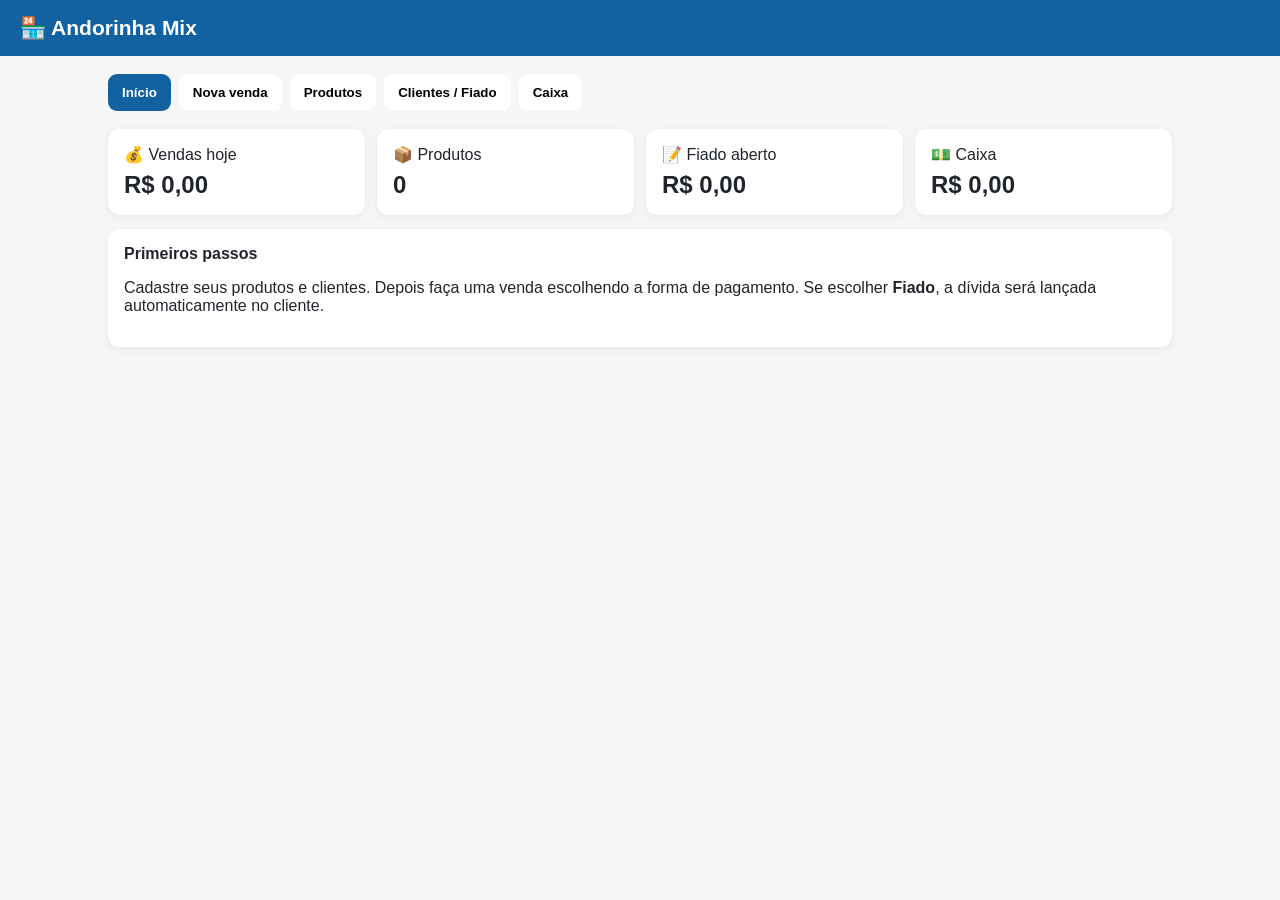
<file: Andorinha HTML.html>
<!DOCTYPE html>
<html lang="pt-BR">
<head>
<meta charset="UTF-8">
<meta name="viewport" content="width=device-width, initial-scale=1.0">
<title>Andorinha Mix - Sistema</title>
<style>
*{box-sizing:border-box}body{margin:0;font-family:Arial,sans-serif;background:#f4f6f8;color:#20252b}
header{background:#1261a0;color:white;padding:16px 20px;display:flex;justify-content:space-between;align-items:center;position:sticky;top:0;z-index:5}
header h1{margin:0;font-size:21px}.container{max-width:1100px;margin:auto;padding:18px}
nav{display:flex;gap:8px;overflow:auto;margin-bottom:18px}nav button{border:0;background:white;padding:11px 14px;border-radius:9px;cursor:pointer;font-weight:bold;white-space:nowrap}
nav button.active{background:#1261a0;color:white}
.grid{display:grid;grid-template-columns:repeat(4,1fr);gap:12px}.card{background:white;border-radius:12px;padding:16px;box-shadow:0 2px 8px #00000010}.metric{font-size:24px;font-weight:bold;margin-top:7px}
section{display:none}.visible{display:block}.row{display:flex;gap:10px;flex-wrap:wrap;margin-bottom:12px}
input,select{padding:11px;border:1px solid #d7dce1;border-radius:8px;font-size:15px;width:100%}
.field{flex:1;min-width:160px}button.primary{background:#1261a0;color:white;border:0;border-radius:8px;padding:11px 15px;font-weight:bold;cursor:pointer}
button.danger{background:#d83b3b;color:#fff;border:0;border-radius:7px;padding:7px 10px;cursor:pointer}
table{width:100%;border-collapse:collapse;background:white;border-radius:10px;overflow:hidden}th,td{text-align:left;padding:11px;border-bottom:1px solid #eee;font-size:14px}
.badge{padding:4px 8px;border-radius:20px;background:#fff0c2}.empty{padding:25px;text-align:center;color:#777}
.total{font-size:18px;font-weight:bold;text-align:right;margin:12px 0}
@media(max-width:750px){.grid{grid-template-columns:repeat(2,1fr)}header h1{font-size:18px}.container{padding:12px}th,td{padding:8px;font-size:13px}}
</style>
</head>
<body>
<header><h1>🏪 Andorinha Mix</h1><span id="clock"></span></header>
<div class="container">
<nav>
<button class="active" onclick="show('inicio',this)">Início</button>
<button onclick="show('vendas',this)">Nova venda</button>
<button onclick="show('produtos',this)">Produtos</button>
<button onclick="show('clientes',this)">Clientes / Fiado</button>
<button onclick="show('caixa',this)">Caixa</button>
</nav>

<section id="inicio" class="visible">
<div class="grid">
<div class="card">💰 Vendas hoje<div class="metric" id="mVendas">R$ 0,00</div></div>
<div class="card">📦 Produtos<div class="metric" id="mProdutos">0</div></div>
<div class="card">📝 Fiado aberto<div class="metric" id="mFiado">R$ 0,00</div></div>
<div class="card">💵 Caixa<div class="metric" id="mCaixa">R$ 0,00</div></div>
</div>
<div class="card" style="margin-top:14px"><b>Primeiros passos</b><p>Cadastre seus produtos e clientes. Depois faça uma venda escolhendo a forma de pagamento. Se escolher <b>Fiado</b>, a dívida será lançada automaticamente no cliente.</p></div>
</section>

<section id="produtos">
<div class="card"><h2>📦 Produtos</h2>
<div class="row"><div class="field"><input id="pNome" placeholder="Nome do produto"></div><div class="field"><input id="pPreco" type="number" step=".01" placeholder="Preço de venda"></div><div class="field"><input id="pEstoque" type="number" step="1" placeholder="Estoque"></div><button class="primary" onclick="addProduto()">Adicionar</button></div>
<input id="buscaProduto" oninput="renderProdutos()" placeholder="🔎 Buscar produto">
<div id="listaProdutos"></div></div>
</section>

<section id="clientes">
<div class="card"><h2>👥 Clientes / Fiado</h2>
<div class="row"><div class="field"><input id="cNome" placeholder="Nome do cliente"></div><div class="field"><input id="cTel" placeholder="Telefone"></div><div class="field"><input id="cLimite" type="number" step=".01" placeholder="Limite de fiado"></div><button class="primary" onclick="addCliente()">Adicionar</button></div>
<div id="listaClientes"></div></div>
</section>

<section id="vendas">
<div class="card"><h2>🛒 Nova venda</h2>
<div class="row"><div class="field"><select id="vProduto"></select></div><div style="width:120px"><input id="vQtd" type="number" min="1" value="1"></div><button class="primary" onclick="addItem()">Adicionar</button></div>
<div id="carrinho"></div>
<div class="row"><div class="field"><select id="vPagamento"><option>Dinheiro</option><option>Pix</option><option>Cartão</option><option>Fiado</option></select></div><div class="field"><select id="vCliente"><option value="">Selecione o cliente (somente fiado)</option></select></div><button class="primary" onclick="finalizarVenda()">Finalizar venda</button></div>
<div class="total">Total: <span id="vTotal">R$ 0,00</span></div>
</div>
</section>

<section id="caixa">
<div class="card"><h2>💵 Caixa</h2><div id="resumoCaixa"></div><h3>Últimas vendas</h3><div id="historico"></div></div>
</section>
</div>

<script>
const key='andorinha_mix_v1';
let db=JSON.parse(localStorage.getItem(key)||'{"produtos":[],"clientes":[],"vendas":[]}');
let cart=[];
const money=v=>Number(v||0).toLocaleString('pt-BR',{style:'currency',currency:'BRL'});
function save(){localStorage.setItem(key,JSON.stringify(db));refresh()}
function show(id,btn){document.querySelectorAll('section').forEach(x=>x.classList.remove('visible'));document.getElementById(id).classList.add('visible');document.querySelectorAll('nav button').forEach(x=>x.classList.remove('active'));btn.classList.add('active');refresh()}
function addProduto(){let nome=pNome.value.trim(),preco=+pPreco.value,estoque=+pEstoque.value;if(!nome||preco<=0)return alert('Informe nome e preço.');db.produtos.push({id:Date.now(),nome,preco,estoque});pNome.value=pPreco.value=pEstoque.value='';save()}
function delProduto(id){if(confirm('Excluir produto?')){db.produtos=db.produtos.filter(p=>p.id!==id);save()}}
function addCliente(){let nome=cNome.value.trim(),tel=cTel.value,limite=+cLimite.value||0;if(!nome)return alert('Informe o nome.');db.clientes.push({id:Date.now(),nome,tel,limite,divida:0});cNome.value=cTel.value=cLimite.value='';save()}
function pagar(id){let c=db.clientes.find(x=>x.id===id);let v=+prompt('Quanto o cliente vai pagar?',c.divida);if(v>0){v=Math.min(v,c.divida);c.divida-=v;db.vendas.push({id:Date.now(),data:new Date().toISOString(),total:-v,pagamento:'Pagamento de fiado',cliente:c.nome});save()}}
function addItem(){let id=+vProduto.value,q=+vQtd.value||1,p=db.produtos.find(x=>x.id===id);if(!p||q<1)return;if(p.estoque<q)return alert('Estoque insuficiente.');let it=cart.find(x=>x.id===id);if(it)it.qtd+=q;else cart.push({id:p.id,nome:p.nome,preco:p.preco,qtd:q});renderCart()}
function removeItem(id){cart=cart.filter(x=>x.id!==id);renderCart()}
function finalizarVenda(){if(!cart.length)return alert('Carrinho vazio.');let pag=vPagamento.value,cli=db.clientes.find(x=>x.id===+vCliente.value),total=cart.reduce((s,x)=>s+x.preco*x.qtd,0);if(pag==='Fiado'){if(!cli)return alert('Selecione o cliente do fiado.');if(cli.limite>0&&cli.divida+total>cli.limite)return alert('Essa venda ultrapassa o limite de fiado do cliente.');cli.divida+=total}
cart.forEach(x=>{let p=db.produtos.find(p=>p.id===x.id);p.estoque-=x.qtd});db.vendas.push({id:Date.now(),data:new Date().toISOString(),total,pagamento:pag,cliente:cli?cli.nome:''});cart=[];alert('Venda registrada!');save()}
function renderCart(){if(!cart.length){carrinho.innerHTML='<div class="empty">Nenhum item na venda.</div>';vTotal.textContent=money(0);return}let t=cart.reduce((s,x)=>s+x.preco*x.qtd,0);carrinho.innerHTML='<table><tr><th>Produto</th><th>Qtd</th><th>Subtotal</th><th></th></tr>'+cart.map(x=>`<tr><td>${x.nome}</td><td>${x.qtd}</td><td>${money(x.preco*x.qtd)}</td><td><button class="danger" onclick="removeItem(${x.id})">X</button></td></tr>`).join('')+'</table>';vTotal.textContent=money(t)}
function renderProdutos(){let q=(buscaProduto.value||'').toLowerCase();let a=db.produtos.filter(p=>p.nome.toLowerCase().includes(q));listaProdutos.innerHTML=a.length?'<table><tr><th>Produto</th><th>Preço</th><th>Estoque</th><th></th></tr>'+a.map(p=>`<tr><td>${p.nome}</td><td>${money(p.preco)}</td><td><span class="badge">${p.estoque}</span></td><td><button class="danger" onclick="delProduto(${p.id})">Excluir</button></td></tr>`).join('')+'</table>':'<div class="empty">Nenhum produto cadastrado.</div>'}
function renderClientes(){listaClientes.innerHTML=db.clientes.length?'<table><tr><th>Cliente</th><th>Telefone</th><th>Limite</th><th>Deve</th><th></th></tr>'+db.clientes.map(c=>`<tr><td>${c.nome}</td><td>${c.tel||'-'}</td><td>${c.limite?money(c.limite):'Sem limite'}</td><td><b>${money(c.divida)}</b></td><td>${c.divida>0?`<button class="primary" onclick="pagar(${c.id})">Receber</button>`:''}</td></tr>`).join('')+'</table>':'<div class="empty">Nenhum cliente cadastrado.</div>'}
function renderSelects(){vProduto.innerHTML=db.produtos.map(p=>`<option value="${p.id}">${p.nome} — ${money(p.preco)} (estoque ${p.estoque})</option>`).join('');vCliente.innerHTML='<option value="">Selecione o cliente (somente fiado)</option>'+db.clientes.map(c=>`<option value="${c.id}">${c.nome} — deve ${money(c.divida)}</option>`).join('')}
function renderCaixa(){let hoje=new Date().toDateString(),v=db.vendas.filter(x=>new Date(x.data).toDateString()===hoje);let total=v.reduce((s,x)=>s+x.total,0);let por={Dinheiro:0,Pix:0,Cartão:0,Fiado:0};v.forEach(x=>{if(por[x.pagamento]!=null&&x.total>0)por[x.pagamento]+=x.total});resumoCaixa.innerHTML=`<div class="grid"><div class="card">Vendas: <b>${money(v.filter(x=>x.total>0).reduce((s,x)=>s+x.total,0))}</b></div><div class="card">Recebimentos: <b>${money(v.filter(x=>x.total<0).reduce((s,x)=>s-x.total,0))}</b></div><div class="card">Fiado lançado: <b>${money(por.Fiado)}</b></div><div class="card">Vendas pagas: <b>${money(por.Dinheiro+por.Pix+por['Cartão'])}</b></div></div>`;historico.innerHTML=v.length?'<table><tr><th>Hora</th><th>Valor</th><th>Pagamento</th><th>Cliente</th></tr>'+v.slice(-20).reverse().map(x=>`<tr><td>${new Date(x.data).toLocaleTimeString('pt-BR',{hour:'2-digit',minute:'2-digit'})}</td><td>${money(Math.abs(x.total))}</td><td>${x.pagamento}</td><td>${x.cliente||'-'}</td></tr>`).join('')+'</table>':'<div class="empty">Nenhuma movimentação hoje.</div>'}
function refresh(){mProdutos.textContent=db.produtos.length;let hoje=new Date().toDateString();let vendasHoje=db.vendas.filter(x=>new Date(x.data).toDateString()===hoje);mVendas.textContent=money(vendasHoje.filter(x=>x.total>0).reduce((s,x)=>s+x.total,0));mFiado.textContent=money(db.clientes.reduce((s,c)=>s+c.divida,0));mCaixa.textContent=money(vendasHoje.reduce((s,x)=>s+x.total,0));renderProdutos();renderClientes();renderSelects();renderCart();renderCaixa()}
setInterval(()=>clock.textContent=new Date().toLocaleTimeString('pt-BR',{hour:'2-digit',minute:'2-digit'}),1000);refresh();
</script>
</body>
</html>
</file>
